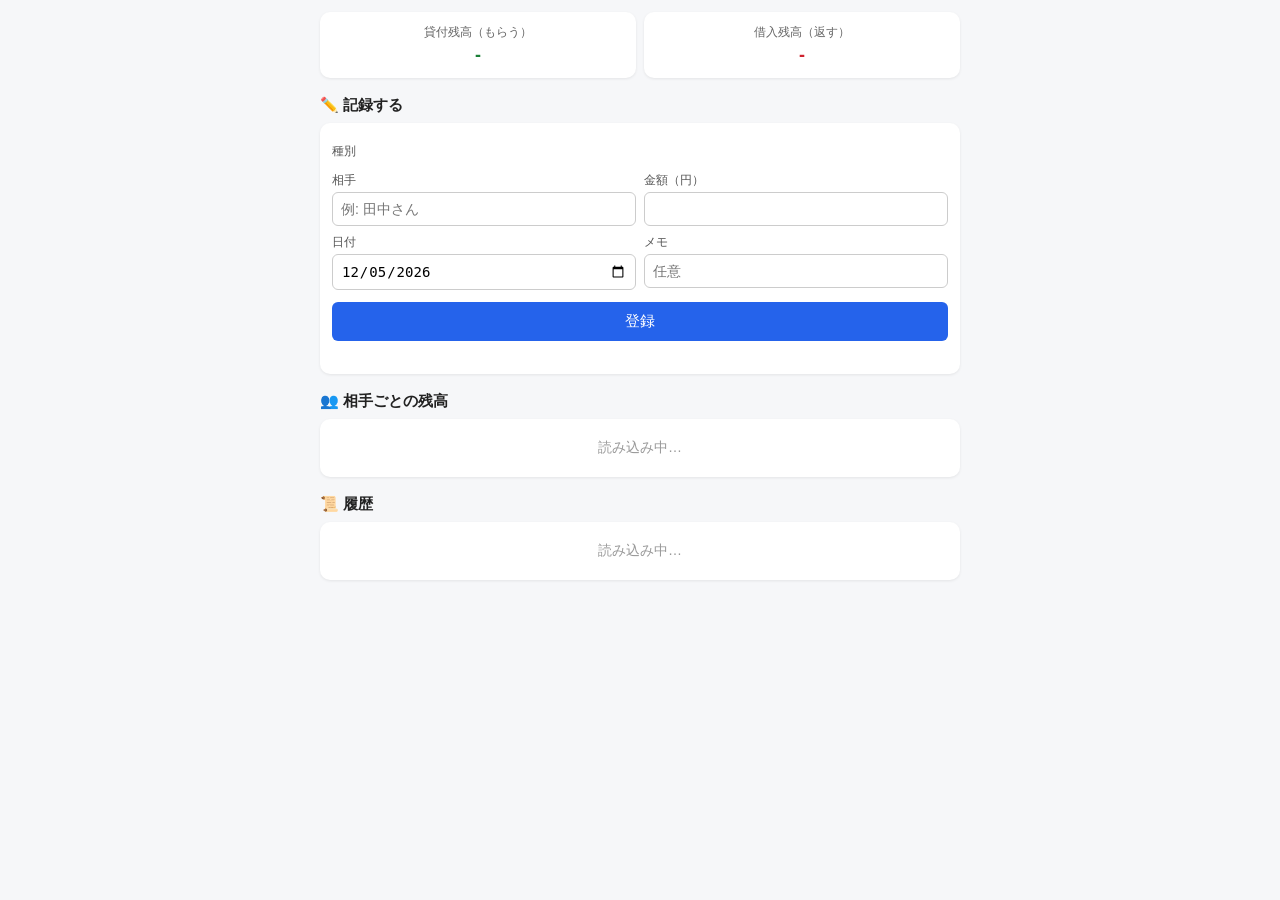
<file: src/Index.html>
<!DOCTYPE html>
<html>
<head>
  <base target="_top">
  <meta charset="utf-8">
  <style>
    * { box-sizing: border-box; }
    body { font-family: -apple-system, "Hiragino Sans", "Noto Sans JP", sans-serif; margin: 0; padding: 12px; color: #222; background: #f6f7f9; font-size: 14px; }
    .wrap { max-width: 640px; margin: 0 auto; }
    h2 { font-size: 15px; margin: 18px 0 8px; }
    .card { background: #fff; border-radius: 10px; padding: 12px; box-shadow: 0 1px 3px rgba(0,0,0,.08); }
    .totals { display: flex; gap: 8px; }
    .totals .card { flex: 1; text-align: center; }
    .totals .label { font-size: 12px; color: #666; }
    .totals .val { font-size: 18px; font-weight: bold; margin-top: 4px; }
    .plus { color: #1a7f37; } .minus { color: #cf222e; }
    label { display: block; font-size: 12px; color: #555; margin: 8px 0 3px; }
    input, select { width: 100%; padding: 8px; border: 1px solid #ccc; border-radius: 6px; font-size: 14px; }
    .row { display: flex; gap: 8px; } .row > div { flex: 1; }
    .types { display: grid; grid-template-columns: 1fr 1fr; gap: 6px; margin-top: 4px; }
    .types button { padding: 8px 4px; border: 1px solid #ccc; background: #fff; border-radius: 6px; cursor: pointer; font-size: 13px; }
    .types button.on { background: #2563eb; color: #fff; border-color: #2563eb; }
    .submit { width: 100%; margin-top: 12px; padding: 10px; background: #2563eb; color: #fff; border: 0; border-radius: 6px; font-size: 15px; cursor: pointer; }
    .submit:disabled { opacity: .5; }
    .item { display: flex; justify-content: space-between; align-items: center; padding: 8px 0; border-bottom: 1px solid #eee; }
    .item:last-child { border-bottom: 0; }
    .sub { font-size: 12px; color: #777; }
    .del { background: none; border: 0; color: #999; cursor: pointer; font-size: 16px; margin-left: 6px; }
    .msg { margin-top: 8px; font-size: 13px; min-height: 1em; }
    .empty { color: #999; text-align: center; padding: 8px; }
  </style>
</head>
<body>
<div class="wrap">
  <div class="totals">
    <div class="card"><div class="label">貸付残高（もらう）</div><div class="val plus" id="totalLent">-</div></div>
    <div class="card"><div class="label">借入残高（返す）</div><div class="val minus" id="totalBorrowed">-</div></div>
  </div>

  <h2>✏️ 記録する</h2>
  <div class="card">
    <label>種別</label>
    <div class="types" id="types"></div>
    <div class="row">
      <div><label>相手</label><input id="person" list="people" placeholder="例: 田中さん"></div>
      <div><label>金額（円）</label><input id="amount" type="number" min="1" inputmode="numeric"></div>
    </div>
    <datalist id="people"></datalist>
    <div class="row">
      <div><label>日付</label><input id="date" type="date"></div>
      <div><label>メモ</label><input id="memo" placeholder="任意"></div>
    </div>
    <button class="submit" id="submit" onclick="submitForm()">登録</button>
    <div class="msg" id="msg"></div>
  </div>

  <h2>👥 相手ごとの残高</h2>
  <div class="card" id="summary"><div class="empty">読み込み中…</div></div>

  <h2>📜 履歴</h2>
  <div class="card" id="records"><div class="empty">読み込み中…</div></div>
</div>

<script>
  let selectedType = '貸した';

  const yen = n => '¥' + Math.round(n).toLocaleString();
  const esc = s => String(s).replace(/[&<>"']/g, c => ({ '&': '&amp;', '<': '&lt;', '>': '&gt;', '"': '&quot;', "'": '&#39;' }[c]));
  const $ = id => document.getElementById(id);

  function today() {
    const d = new Date();
    return d.getFullYear() + '-' + String(d.getMonth() + 1).padStart(2, '0') + '-' + String(d.getDate()).padStart(2, '0');
  }

  function renderTypes(types) {
    $('types').innerHTML = types.map(t =>
      `<button type="button" class="${t === selectedType ? 'on' : ''}" onclick="selectType('${t}')">${t}</button>`).join('');
  }
  function selectType(t) {
    selectedType = t;
    document.querySelectorAll('#types button').forEach(b => b.classList.toggle('on', b.textContent === t));
  }

  function render(data) {
    $('totalLent').textContent = yen(data.totalLent);
    $('totalBorrowed').textContent = yen(data.totalBorrowed);
    renderTypes(data.types);

    $('people').innerHTML = data.summary.map(s => `<option value="${esc(s.person)}">`).join('');

    const active = data.summary.filter(s => s.balance !== 0 || s.lent !== 0 || s.borrowed !== 0);
    $('summary').innerHTML = active.length ? active.map(s => {
      const cls = s.balance > 0 ? 'plus' : s.balance < 0 ? 'minus' : '';
      const note = s.balance > 0 ? '返してもらう' : s.balance < 0 ? '返す' : '精算済み';
      return `<div class="item"><div><b>${esc(s.person)}</b><div class="sub">${note}</div></div>
              <div class="${cls}"><b>${yen(Math.abs(s.balance))}</b></div></div>`;
    }).join('') : '<div class="empty">残高はありません</div>';

    $('records').innerHTML = data.records.length ? data.records.map(r => {
      const cls = (r.type === '貸した' || r.type === '返した') ? 'minus' : 'plus';
      const sign = cls === 'minus' ? '-' : '+';
      return `<div class="item">
        <div><b>${esc(r.person)}</b> <span class="sub">${esc(r.type)}</span>
          <div class="sub">${esc(r.date)}${r.memo ? ' ・ ' + esc(r.memo) : ''}</div></div>
        <div><span class="${cls}">${sign}${yen(r.amount)}</span>
          <button class="del" title="削除" onclick="removeRecord('${esc(r.id)}')">×</button></div>
      </div>`;
    }).join('') : '<div class="empty">まだ記録がありません</div>';
  }

  function showError(e) {
    $('msg').innerHTML = '<span class="minus">' + esc(e.message || e) + '</span>';
    $('submit').disabled = false;
  }

  function submitForm() {
    $('submit').disabled = true;
    $('msg').textContent = '登録中…';
    google.script.run
      .withSuccessHandler(data => {
        render(data);
        $('amount').value = '';
        $('memo').value = '';
        $('msg').innerHTML = '<span class="plus">登録しました</span>';
        $('submit').disabled = false;
      })
      .withFailureHandler(showError)
      .addRecord({
        type: selectedType,
        person: $('person').value,
        amount: $('amount').value,
        date: $('date').value,
        memo: $('memo').value,
      });
  }

  function removeRecord(id) {
    if (!confirm('この記録を削除しますか？')) return;
    google.script.run.withSuccessHandler(render).withFailureHandler(showError).deleteRecord(id);
  }

  $('date').value = today();
  google.script.run.withSuccessHandler(render).withFailureHandler(showError).getData();
</script>
</body>
</html>
</file>
